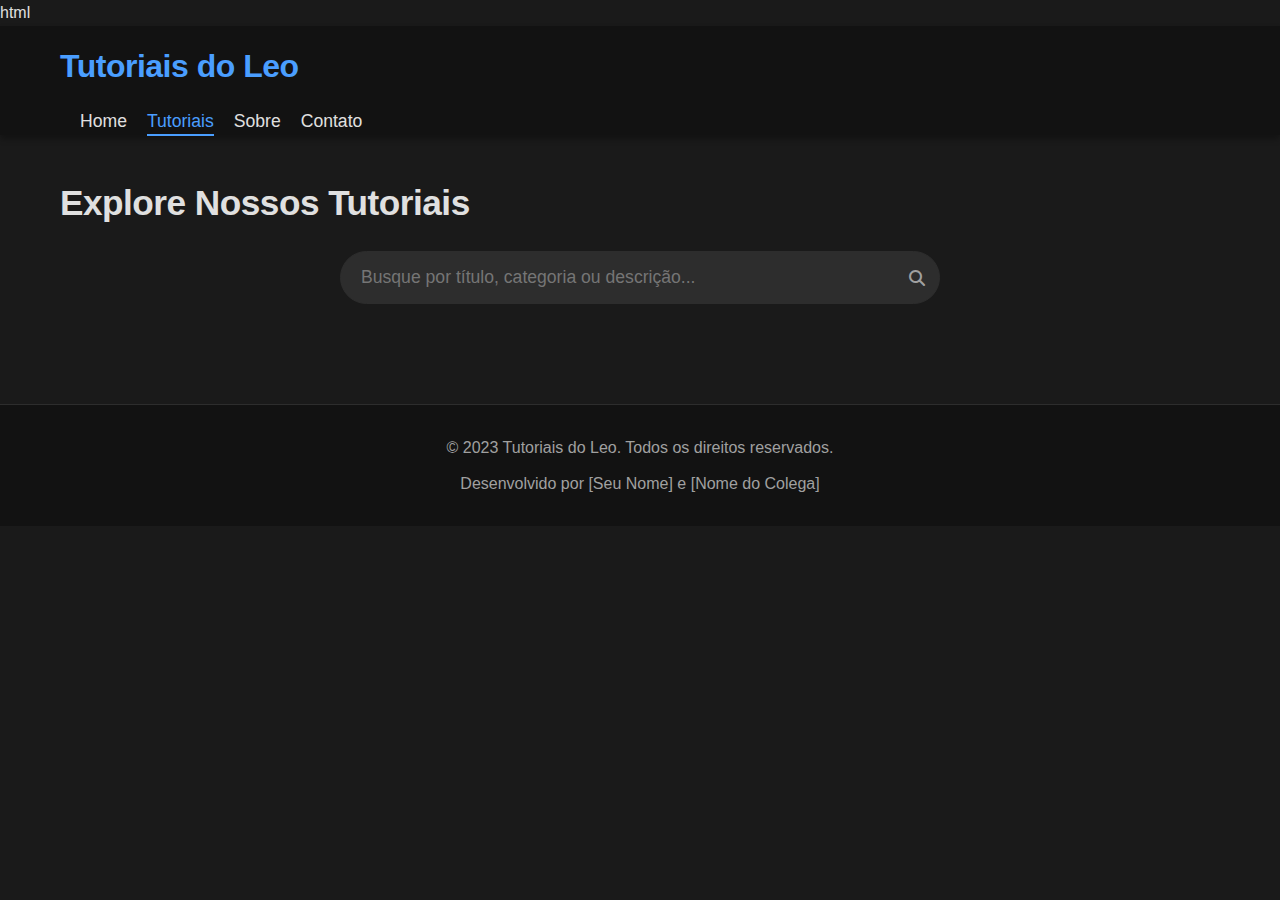
<file: categorias.html>
html
<!DOCTYPE html>
<html lang="pt-BR">
<head>
    <meta charset="UTF-8">
    <meta name="viewport" content="width=device-width, initial-scale=1.0">
    <title>Todos os Tutoriais | Tutoriais do Leo</title>
    <link rel="stylesheet" href="css/style.css">
    <link rel="stylesheet" href="https://cdnjs.cloudflare.com/ajax/libs/font-awesome/6.4.0/css/all.min.css">
</head>
<body>
    <header>
        <div class="container">
            <h1><a href="index.html">Tutoriais do Leo</a></h1>
            <button class="menu-toggle" aria-label="Abrir menu">
                <i class="fas fa-bars"></i>
            </button>
            <nav>
                <ul>
                    <li><a href="index.html">Home</a></li>
                    <li><a href="categorias.html" class="active">Tutoriais</a></li>
                    <li><a href="sobre.html">Sobre</a></li>
                    <li><a href="contato.html">Contato</a></li>
                </ul>
            </nav>
        </div>
    </header>

    <main class="container">
        <section class="search-section">
            <h2>Explore Nossos Tutoriais</h2>
            <div class="search-container">
                <input type="text" id="search" placeholder="Busque por título, categoria ou descrição...">
                <i class="fas fa-search"></i>
            </div>
        </section>

        <section class="all-tutorials">
            <div id="cards" class="cards-container">
                <!-- Cards serão renderizados via JavaScript -->
            </div>
        </section>
    </main>

    <footer>
        <div class="container">
            <p>&copy; 2023 Tutoriais do Leo. Todos os direitos reservados.</p>
            <p>Desenvolvido por [Seu Nome] e [Nome do Colega]</p>
        </div>
    </footer>

    <script src="js/app.js"></script>
</body>
</html>
</file>
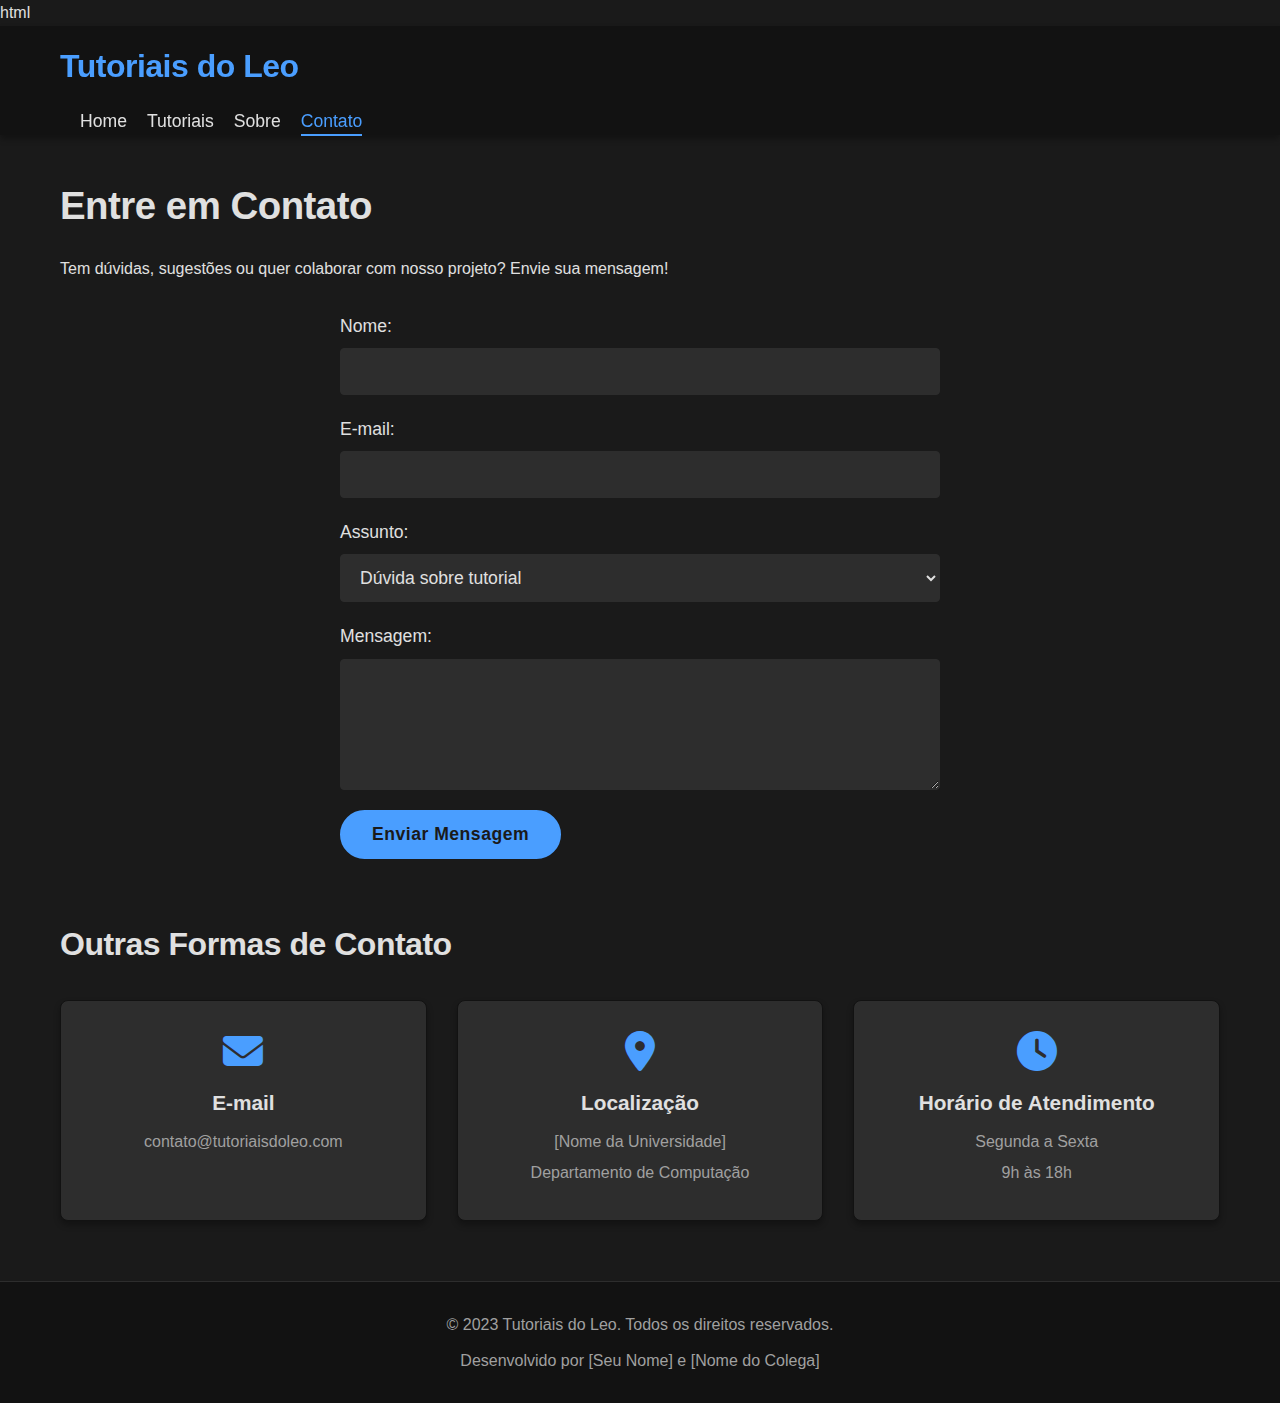
<file: contato.html>
html
<!DOCTYPE html>
<html lang="pt-BR">
<head>
    <meta charset="UTF-8">
    <meta name="viewport" content="width=device-width, initial-scale=1.0">
    <title>Contato | Tutoriais do Leo</title>
    <link rel="stylesheet" href="css/style.css">
    <link rel="stylesheet" href="https://cdnjs.cloudflare.com/ajax/libs/font-awesome/6.4.0/css/all.min.css">
</head>
<body>
    <header>
        <div class="container">
            <h1><a href="index.html">Tutoriais do Leo</a></h1>
            <button class="menu-toggle" aria-label="Abrir menu">
                <i class="fas fa-bars"></i>
            </button>
            <nav>
                <ul>
                    <li><a href="index.html">Home</a></li>
                    <li><a href="categorias.html">Tutoriais</a></li>
                    <li><a href="sobre.html">Sobre</a></li>
                    <li><a href="contato.html" class="active">Contato</a></li>
                </ul>
            </nav>
        </div>
    </header>

    <main class="container">
        <section class="contact-section">
            <h2>Entre em Contato</h2>
            <p>Tem dúvidas, sugestões ou quer colaborar com nosso projeto? Envie sua mensagem!</p>
            
            <form class="contact-form">
                <div class="form-group">
                    <label for="name">Nome:</label>
                    <input type="text" id="name" name="name" required>
                </div>
                
                <div class="form-group">
                    <label for="email">E-mail:</label>
                    <input type="email" id="email" name="email" required>
                </div>
                
                <div class="form-group">
                    <label for="subject">Assunto:</label>
                    <select id="subject" name="subject">
                        <option value="duvida">Dúvida sobre tutorial</option>
                        <option value="sugestao">Sugestão de conteúdo</option>
                        <option value="colaboracao">Quero colaborar</option>
                        <option value="outro">Outro</option>
                    </select>
                </div>
                
                <div class="form-group">
                    <label for="message">Mensagem:</label>
                    <textarea id="message" name="message" rows="5" required></textarea>
                </div>
                
                <button type="submit" class="btn">Enviar Mensagem</button>
            </form>
        </section>

        <section class="contact-info">
            <h3>Outras Formas de Contato</h3>
            <div class="info-cards">
                <div class="info-card">
                    <i class="fas fa-envelope"></i>
                    <h4>E-mail</h4>
                    <p>contato@tutoriaisdoleo.com</p>
                </div>
                <div class="info-card">
                    <i class="fas fa-map-marker-alt"></i>
                    <h4>Localização</h4>
                    <p>[Nome da Universidade]</p>
                    <p>Departamento de Computação</p>
                </div>
                <div class="info-card">
                    <i class="fas fa-clock"></i>
                    <h4>Horário de Atendimento</h4>
                    <p>Segunda a Sexta</p>
                    <p>9h às 18h</p>
                </div>
            </div>
        </section>
    </main>

    <footer>
        <div class="container">
            <p>&copy; 2023 Tutoriais do Leo. Todos os direitos reservados.</p>
            <p>Desenvolvido por [Seu Nome] e [Nome do Colega]</p>
        </div>
    </footer>

    <script src="js/app.js"></script>
</body>
</html>
</file>
<file: css/style.css>
/* Reset básico para garantir consistência entre navegadores */
* {
    margin: 0;
    padding: 0;
    box-sizing: border-box;
}

/* Importação da fonte Poppins do Google Fonts */
@import url('https://fonts.googleapis.com/css2?family=Poppins:wght@300;400;500;600;700&display=swap');

/* Variáveis CSS para cores e fontes */
:root {
    --primary-color: #4a9eff;       /* Azul principal mais claro */
    --secondary-color: #2ecc71;     /* Verde para destaques */
    --dark-color: #1a1a1a;          /* Cor escura para fundos */
    --darker-color: #121212;        /* Cor mais escura para elementos */
    --light-color: #2d2d2d;         /* Cor clara para fundos */
    --text-color: #e0e0e0;          /* Cor do texto principal */
    --text-muted: #a0a0a0;          /* Cor do texto secundário */
    --danger-color: #ff6b6b;        /* Vermelho para erros */
    --warning-color: #ffd93d;       /* Amarelo para avisos */
    
    --font-primary: 'Poppins', sans-serif;
    --font-secondary: 'Courier New', Courier, monospace;
    
    --box-shadow: 0 4px 6px rgba(0, 0, 0, 0.3);
    --transition: all 0.3s ease;
}

/* Estilos gerais do corpo */
body {
    font-family: var(--font-primary);
    line-height: 1.6;
    color: var(--text-color);
    background-color: var(--dark-color);
}

/* Container principal para centralizar conteúdo */
.container {
    width: 100%;
    max-width: 1200px;
    margin: 0 auto;
    padding: 0 20px;
}

/* Estilos do cabeçalho */
header {
    background-color: var(--darker-color);
    box-shadow: var(--box-shadow);
    position: sticky;
    top: 0;
    z-index: 100;
}

header h1 {
    font-size: 2rem;
    font-weight: 700;
    color: var(--primary-color);
    padding: 15px 0;
    letter-spacing: -0.5px;
}

header h1 a {
    color: inherit;
    text-decoration: none;
}

/* Navegação */
nav ul {
    display: flex;
    list-style: none;
}

nav ul li {
    margin-left: 20px;
}

nav ul li a {
    text-decoration: none;
    color: var(--text-color);
    font-weight: 500;
    padding: 5px 0;
    position: relative;
    transition: var(--transition);
    font-size: 1.1rem;
}

nav ul li a:hover,
nav ul li a.active {
    color: var(--primary-color);
}

nav ul li a.active::after {
    content: '';
    position: absolute;
    bottom: 0;
    left: 0;
    width: 100%;
    height: 2px;
    background-color: var(--primary-color);
}

/* Botão do menu mobile */
.menu-toggle {
    display: none;
    background: none;
    border: none;
    font-size: 1.5rem;
    cursor: pointer;
    color: var(--text-color);
}

/* Seção hero na página inicial */
.hero {
    text-align: center;
    padding: 60px 0;
    background: linear-gradient(135deg, var(--darker-color), var(--dark-color));
    color: var(--text-color);
    border-radius: 10px;
    margin: 30px 0;
    border: 1px solid var(--light-color);
}

.hero h2 {
    font-size: 2.8rem;
    font-weight: 700;
    margin-bottom: 20px;
    letter-spacing: -1px;
}

.hero p {
    font-size: 1.3rem;
    max-width: 700px;
    margin: 0 auto 30px;
    color: var(--text-muted);
    font-weight: 300;
}

/* Botões */
.btn {
    display: inline-block;
    background-color: var(--primary-color);
    color: var(--dark-color);
    padding: 12px 30px;
    border-radius: 30px;
    text-decoration: none;
    font-weight: 600;
    transition: var(--transition);
    border: 2px solid var(--primary-color);
    font-size: 1.1rem;
    letter-spacing: 0.5px;
}

.btn:hover {
    background-color: transparent;
    color: var(--primary-color);
}

/* Container de cards */
.cards-container {
    display: grid;
    grid-template-columns: repeat(auto-fill, minmax(300px, 1fr));
    gap: 25px;
    margin: 30px 0;
}

/* Estilos dos cards de tutorial */
.card {
    background-color: var(--light-color);
    border-radius: 8px;
    overflow: hidden;
    box-shadow: var(--box-shadow);
    transition: var(--transition);
    border: 1px solid var(--darker-color);
}

.card:hover {
    transform: translateY(-5px);
    box-shadow: 0 10px 20px rgba(0, 0, 0, 0.4);
}

.card-img {
    height: 180px;
    background-color: var(--darker-color);
    background-size: cover;
    background-position: center;
}

.card-content {
    padding: 20px;
}

.card-content h3 {
    margin-bottom: 10px;
    color: var(--primary-color);
    font-size: 1.4rem;
    font-weight: 600;
}

.card-content .category {
    display: inline-block;
    background-color: var(--darker-color);
    color: var(--text-muted);
    padding: 5px 10px;
    border-radius: 20px;
    font-size: 0.9rem;
    margin-bottom: 15px;
    font-weight: 500;
}

.card-content p {
    color: var(--text-muted);
    margin-bottom: 15px;
    font-size: 1rem;
    font-weight: 300;
}

.card-content a {
    display: inline-block;
    color: var(--primary-color);
    text-decoration: none;
    font-weight: 600;
    font-size: 1rem;
}

.card-content a:hover {
    text-decoration: underline;
}

/* Seção de busca */
.search-section {
    margin: 40px 0;
}

.search-section h2 {
    font-size: 2.2rem;
    font-weight: 700;
    margin-bottom: 20px;
    letter-spacing: -0.5px;
}

.search-container {
    position: relative;
    max-width: 600px;
    margin: 0 auto;
}

.search-container i {
    position: absolute;
    top: 50%;
    right: 15px;
    transform: translateY(-50%);
    color: var(--text-muted);
}

#search {
    width: 100%;
    padding: 15px 20px;
    border: 1px solid var(--light-color);
    border-radius: 30px;
    font-size: 1.1rem;
    transition: var(--transition);
    background-color: var(--light-color);
    color: var(--text-color);
    font-family: var(--font-primary);
}

#search:focus {
    outline: none;
    border-color: var(--primary-color);
    box-shadow: 0 0 0 3px rgba(74, 158, 255, 0.2);
}

/* Página Sobre */
.about-section {
    margin: 40px 0;
}

.about-section h2 {
    font-size: 2.4rem;
    font-weight: 700;
    margin-bottom: 20px;
    letter-spacing: -0.5px;
}

.about-content {
    display: flex;
    flex-wrap: wrap;
    gap: 40px;
    margin: 30px 0;
}

.about-image {
    flex: 1;
    min-width: 300px;
    border-radius: 8px;
    object-fit: cover;
    border: 1px solid var(--light-color);
}

.about-text {
    flex: 2;
    min-width: 300px;
}

.about-text h3 {
    margin: 20px 0 10px;
    color: var(--primary-color);
    font-size: 1.6rem;
    font-weight: 600;
}

.about-text p {
    font-size: 1.1rem;
    line-height: 1.8;
    color: var(--text-muted);
    font-weight: 300;
}

.about-text ul {
    margin: 15px 0 15px 20px;
}

.about-text ul li {
    margin-bottom: 8px;
    list-style-type: none;
    color: var(--text-muted);
    font-size: 1.1rem;
    font-weight: 300;
}

.about-text ul li i {
    color: var(--secondary-color);
    margin-right: 8px;
}

/* Seção de equipe */
.team-section {
    margin: 60px 0;
}

.team-members {
    display: flex;
    flex-wrap: wrap;
    gap: 30px;
    margin-top: 30px;
}

.member {
    flex: 1;
    min-width: 250px;
    text-align: center;
    background-color: white;
    padding: 30px 20px;
    border-radius: 8px;
    box-shadow: var(--box-shadow);
}

.member img {
    width: 150px;
    height: 150px;
    border-radius: 50%;
    object-fit: cover;
    margin-bottom: 15px;
    border: 5px solid var(--light-color);
}

.member h4 {
    color: var(--primary-color);
    margin-bottom: 5px;
}

.member p {
    color: #666;
    font-size: 0.9rem;
}

/* Página de Contato */
.contact-section {
    margin: 40px 0;
}

.contact-section h2 {
    font-size: 2.4rem;
    font-weight: 700;
    margin-bottom: 20px;
    letter-spacing: -0.5px;
}

.contact-form {
    max-width: 600px;
    margin: 30px auto;
}

.form-group {
    margin-bottom: 20px;
}

.form-group label {
    display: block;
    margin-bottom: 8px;
    font-weight: 500;
    color: var(--text-color);
    font-size: 1.1rem;
}

.form-group input,
.form-group select,
.form-group textarea {
    width: 100%;
    padding: 12px 15px;
    border: 1px solid var(--light-color);
    border-radius: 4px;
    font-family: var(--font-primary);
    font-size: 1.1rem;
    transition: var(--transition);
    background-color: var(--light-color);
    color: var(--text-color);
    font-weight: 300;
}

.form-group input:focus,
.form-group select:focus,
.form-group textarea:focus {
    outline: none;
    border-color: var(--primary-color);
    box-shadow: 0 0 0 3px rgba(74, 158, 255, 0.2);
}

.form-group textarea {
    resize: vertical;
    min-height: 120px;
}

/* Seção de informações de contato */
.contact-info {
    margin: 60px 0;
}

.contact-info h3 {
    font-size: 2rem;
    font-weight: 700;
    margin-bottom: 20px;
    letter-spacing: -0.5px;
}

.info-cards {
    display: flex;
    flex-wrap: wrap;
    gap: 30px;
    margin-top: 30px;
}

.info-card {
    flex: 1;
    min-width: 250px;
    text-align: center;
    background-color: var(--light-color);
    padding: 30px 20px;
    border-radius: 8px;
    box-shadow: var(--box-shadow);
    transition: var(--transition);
    border: 1px solid var(--darker-color);
}

.info-card:hover {
    transform: translateY(-5px);
}

.info-card i {
    font-size: 2.5rem;
    color: var(--primary-color);
    margin-bottom: 15px;
}

.info-card h4 {
    margin-bottom: 10px;
    color: var(--text-color);
    font-size: 1.3rem;
    font-weight: 600;
}

.info-card p {
    color: var(--text-muted);
    font-size: 1rem;
    margin-bottom: 5px;
    font-weight: 300;
}

/* Rodapé */
footer {
    background-color: var(--darker-color);
    color: var(--text-muted);
    padding: 30px 0;
    margin-top: 60px;
    border-top: 1px solid var(--light-color);
}

footer p {
    text-align: center;
    font-size: 1rem;
    font-weight: 300;
}

footer p:first-child {
    margin-bottom: 10px;
}

/* Responsividade */
@media (max-width: 768px) {
    .menu-toggle {
        display: block;
    }

    nav {
        display: none;
        position: absolute;
        top: 100%;
        left: 0;
        width: 100%;
        background-color: var(--darker-color);
        padding: 20px;
        box-shadow: var(--box-shadow);
    }

    nav.active {
        display: block;
    }

    nav ul {
        flex-direction: column;
    }

    nav ul li {
        margin: 10px 0;
    }

    .about-content {
        flex-direction: column;
    }

    .about-image {
        width: 100%;
    }

    .hero h2 {
        font-size: 2.2rem;
    }

    .hero p {
        font-size: 1.1rem;
    }
}

@media (max-width: 480px) {
    .hero {
        padding: 40px 0;
    }
    
    .hero h2 {
        font-size: 1.8rem;
    }
    
    .hero p {
        font-size: 1rem;
    }
    
    .btn {
        padding: 10px 20px;
    }
    
    .about-content,
    .team-members,
    .info-cards {
        flex-direction: column;
    }
    
    .member,
    .info-card {
        min-width: 100%;
    }
}
</file>
